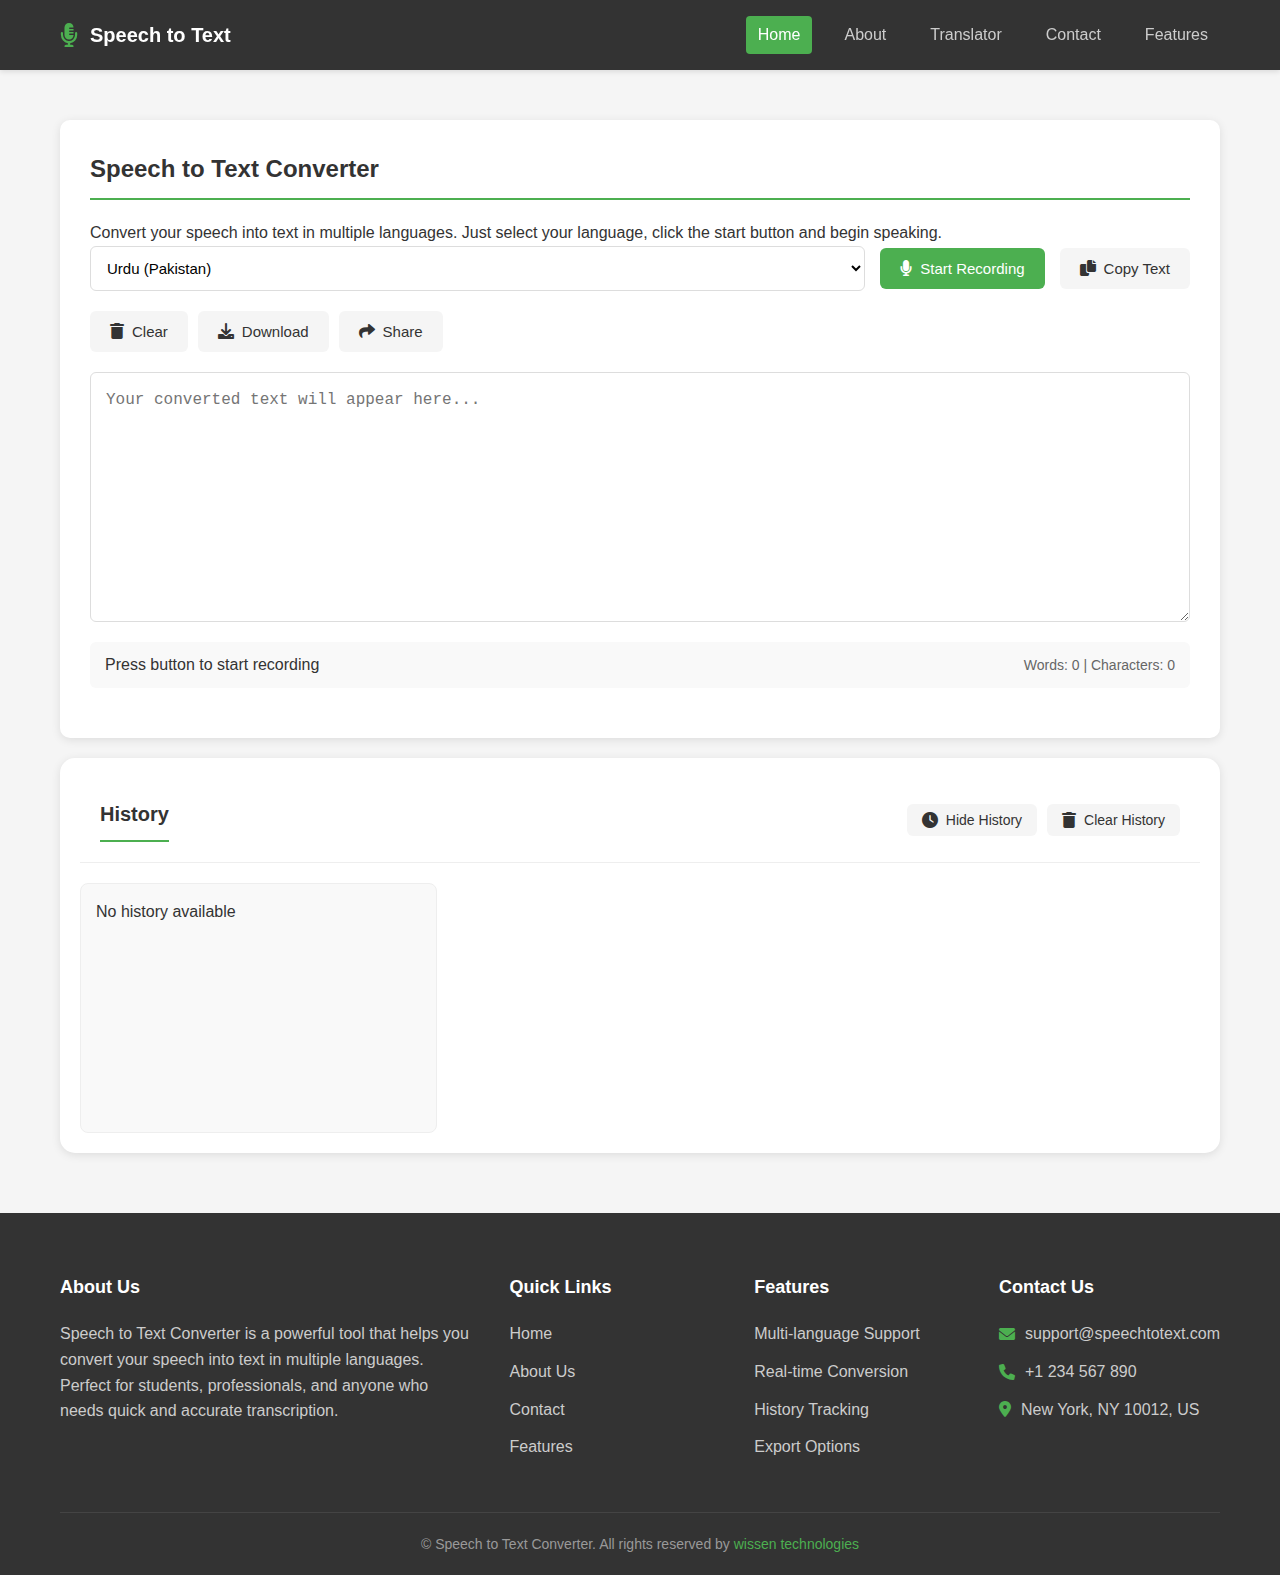
<file: index.html>
<!DOCTYPE html>
<html lang="en" data-theme="light">
<head>
    <title>Speech to Text Converter</title>
    <meta charset="UTF-8">
    <meta name="viewport" content="width=device-width, initial-scale=1.0">
    <link rel="icon" type="image/png" href="favicon.png">
    <link rel="stylesheet" href="styles.css">
    <link rel="stylesheet" href="https://cdnjs.cloudflare.com/ajax/libs/font-awesome/6.0.0/css/all.min.css">
</head>
<body>
    <a href="#main-content" class="skip-link">Skip to main content</a>

    <header class="header" role="banner">
        <div class="header-content">
            <div class="logo-section">
                <i class="fas fa-microphone-alt"></i>
                <h1>Speech to Text</h1>
            </div>
            <div class="header-spacer"></div>
            <button class="mobile-menu-btn" id="mobileMenuBtn">
                <i class="fas fa-bars"></i>
            </button>
            <nav class="header-nav" id="headerNav">
                <a href="index.html" class="active">Home</a>
                <a href="about.html">About</a>
                <a href="translator.html">Translator</a>
                <a href="contact.html">Contact</a>
                <a href="feature.html">Features</a>
            </nav>
        </div>
    </header>
    
    <div class="container">
        <main id="main-content" class="main-content home-content" role="main">
            <div class="converter-section">
                <h2 class="converter-title">Speech to Text Converter</h2>
                <p class="description">Convert your speech into text in multiple languages. Just select your language, click the start button and begin speaking.</p>
                
                <div class="controls-wrapper">
                    <select id="languageSelect">
                        <optgroup label="South Asian Languages">
                            <option value="ur-PK">Urdu (Pakistan)</option>
                            <option value="hi-IN">Hindi (India)</option>
                            <option value="bn-IN">Bengali (India)</option>
                            <option value="ta-IN">Tamil (India)</option>
                            <option value="pa-IN">Punjabi (India)</option>
                        </optgroup>
                        
                        <optgroup label="Middle Eastern Languages">
                            <option value="ar-SA">Arabic (Saudi Arabia)</option>
                            <option value="ar-AE">Arabic (UAE)</option>
                            <option value="fa-IR">Persian (Iran)</option>
                            <option value="tr-TR">Turkish</option>
                        </optgroup>

                        <optgroup label="European Languages">
                            <option value="en-US">English (US)</option>
                            <option value="en-GB">English (UK)</option>
                            <option value="fr-FR">French</option>
                            <option value="de-DE">German</option>
                            <option value="es-ES">Spanish</option>
                            <option value="it-IT">Italian</option>
                            <option value="ru-RU">Russian</option>
                        </optgroup>

                        <optgroup label="East Asian Languages">
                            <option value="zh-CN">Chinese (Simplified)</option>
                            <option value="zh-TW">Chinese (Traditional)</option>
                            <option value="ja-JP">Japanese</option>
                            <option value="ko-KR">Korean</option>
                        </optgroup>
                    </select>

                    <button id="startBtn" class="btn btn-primary">
                        <i class="fas fa-microphone"></i>
                        <span>Start Recording</span>
                    </button>

                    <button id="copyBtn" class="btn btn-secondary">
                        <i class="fas fa-copy"></i>
                        <span>Copy Text</span>
                    </button>
                </div>

                <div class="button-group">
                    <button id="clearBtn" class="btn btn-secondary">
                        <i class="fas fa-trash"></i>
                        <span>Clear</span>
                    </button>
                    <button id="downloadBtn" class="btn btn-secondary">
                        <i class="fas fa-download"></i>
                        <span>Download</span>
                    </button>
                    <button id="shareBtn" class="btn btn-secondary">
                        <i class="fas fa-share"></i>
                        <span>Share</span>
                    </button>
                </div>

                <textarea id="output" placeholder="Your converted text will appear here..."></textarea>

                <div class="status-bar">
                    <div id="status">Press button to start recording</div>
                    <div class="word-count">
                        Words: <span id="wordCount">0</span> | Characters: <span id="charCount">0</span>
                    </div>
                </div>
            </div>

            <div class="history-section">
                <div class="history-header">
                    <h3 class="history-title">History</h3>
                    <div class="history-controls">
                        <button id="toggleHistory" class="btn btn-secondary">
                            <i class="fas fa-clock"></i>
                            <span>Hide History</span>
                        </button>
                        <button id="clearHistory" class="btn btn-secondary">
                            <i class="fas fa-trash"></i>
                            <span>Clear History</span>
                        </button>
                    </div>
                </div>
                <div id="historyList" class="history-list"></div>
            </div>
        </main>
    </div>
    <footer class="footer" role="contentinfo">
        <div class="footer-content">
            <div class="footer-grid">
                <div class="footer-col footer-about">
                    <h3>About Us</h3>
                    <p>Speech to Text Converter is a powerful tool that helps you convert your speech into text in multiple languages. Perfect for students, professionals, and anyone who needs quick and accurate transcription.</p>
                </div>
                <div class="footer-col footer-links">
                    <h3>Quick Links</h3>
                    <ul>
                        <li><a href="index.html">Home</a></li>
                        <li><a href="about.html">About Us</a></li>
                        <li><a href="contact.html">Contact</a></li>
                        <li><a href="feature.html">Features</a></li>
                    </ul>
                </div>
                <div class="footer-col footer-links">
                    <h3>Features</h3>
                    <ul>
                        <li><a href="feature.html#multi-language">Multi-language Support</a></li>
                        <li><a href="feature.html#real-time">Real-time Conversion</a></li>
                        <li><a href="feature.html#history">History Tracking</a></li>
                        <li><a href="feature.html#export">Export Options</a></li>
                    </ul>
                </div>
                <div class="footer-col footer-contact">
                    <h3>Contact Us</h3>
                    <p><i class="fas fa-envelope"></i> support@speechtotext.com</p>
                    <p><i class="fas fa-phone"></i> +1 234 567 890</p>
                    <p><i class="fas fa-map-marker-alt"></i> New York, NY 10012, US</p>
                </div>
            </div>
            <div class="footer-bottom">
                <div class="copyright">
                    © Speech to Text Converter. All rights reserved by <a href="https://wissentechs.com/" target="_blank" rel="noopener noreferrer">wissen technologies</a>
                </div>
            </div>
        </div>
    </footer>
    <div id="loadingIndicator" class="loading-indicator" aria-hidden="true">
        <div class="spinner"></div>
    </div>
    <script src="js/script.js"></script>
    <script src="js/menu.js"></script>
    <script>
        if (!('SpeechRecognition' in window || 'webkitSpeechRecognition' in window)) {
            alert('Your browser does not support Speech Recognition. Please use a modern browser like Chrome.');
        }
    </script>
</body>
</html>
</file>
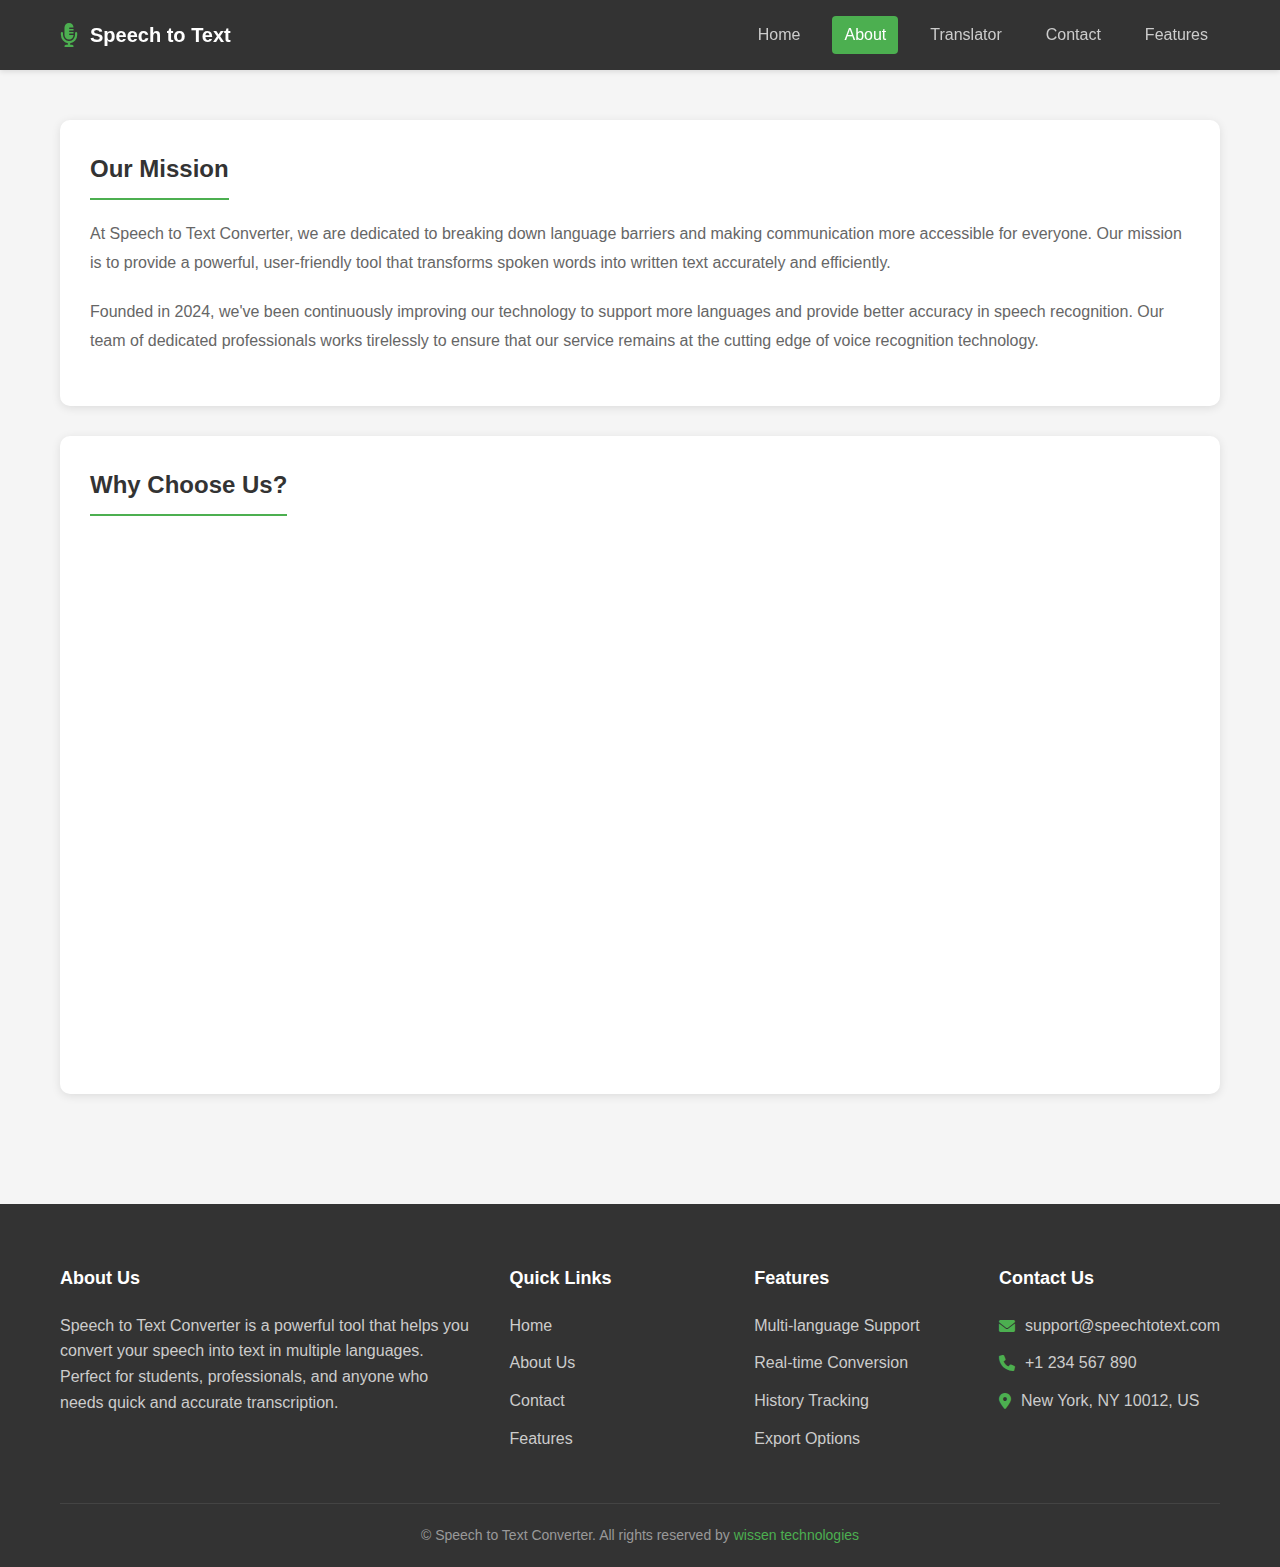
<file: about.html>
<!DOCTYPE html>
<html lang="en" data-theme="light">
<head>
    <title>About Us - Speech to Text Converter</title>
    <meta charset="UTF-8">
    <meta name="viewport" content="width=device-width, initial-scale=1.0">
    <link rel="icon" type="image/png" href="favicon.png">
    <link rel="stylesheet" href="styles.css">
    <link rel="stylesheet" href="https://cdnjs.cloudflare.com/ajax/libs/font-awesome/6.0.0/css/all.min.css">
</head>
<body>
    <a href="#main-content" class="skip-link">Skip to main content</a>

    <header class="header" role="banner">
        <div class="header-content">
            <div class="logo-section">
                <i class="fas fa-microphone-alt"></i>
                <h1>Speech to Text</h1>
            </div>
            <button class="mobile-menu-btn" id="mobileMenuBtn">
                <i class="fas fa-bars"></i>
            </button>
            <nav class="header-nav" id="headerNav">
                <a href="index.html">Home</a>
                <a href="about.html" class="active">About</a>
                <a href="translator.html">Translator</a>
                <a href="contact.html">Contact</a>
                <a href="feature.html">Features</a>
            </nav>
        </div>
    </header>
    
    <div class="container">
        <main id="main-content" role="main">
            <div class="about-section">
                <div class="about-card">
                    <h2>Our Mission</h2>
                    <p>At Speech to Text Converter, we are dedicated to breaking down language barriers and making communication more accessible for everyone. Our mission is to provide a powerful, user-friendly tool that transforms spoken words into written text accurately and efficiently.</p>
                    <p>Founded in 2024, we've been continuously improving our technology to support more languages and provide better accuracy in speech recognition. Our team of dedicated professionals works tirelessly to ensure that our service remains at the cutting edge of voice recognition technology.</p>
                </div>

                <div class="about-card">
                    <h2>Why Choose Us?</h2>
                    <div class="feature-grid">
                        <div class="feature-item">
                            <i class="fas fa-globe"></i>
                            <div class="feature-content">
                                <h3>Multi-language Support</h3>
                                <p>Support for over 20 languages including regional variations and dialects.</p>
                            </div>
                        </div>
                        <div class="feature-item">
                            <i class="fas fa-bolt"></i>
                            <div class="feature-content">
                                <h3>Real-time Recognition</h3>
                                <p>Instant speech-to-text conversion with high accuracy rates.</p>
                            </div>
                        </div>
                        <div class="feature-item">
                            <i class="fas fa-history"></i>
                            <div class="feature-content">
                                <h3>History Tracking</h3>
                                <p>Keep track of all your past conversions with easy access and management.</p>
                            </div>
                        </div>
                        <div class="feature-item">
                            <i class="fas fa-file-export"></i>
                            <div class="feature-content">
                                <h3>Easy Export</h3>
                                <p>Export your transcriptions in multiple formats with just one click.</p>
                            </div>
                        </div>
                        <div class="feature-item">
                            <i class="fas fa-mobile-alt"></i>
                            <div class="feature-content">
                                <h3>Mobile Friendly</h3>
                                <p>Use our service seamlessly across all your devices.</p>
                            </div>
                        </div>
                        <div class="feature-item">
                            <i class="fas fa-shield-alt"></i>
                            <div class="feature-content">
                                <h3>Secure & Private</h3>
                                <p>Your data is protected with enterprise-grade security measures.</p>
                            </div>
                        </div>
                    </div>
                </div>
            </div>
        </main>
    </div>

    <footer class="footer" role="contentinfo">
        <div class="footer-content">
            <div class="footer-grid">
                <div class="footer-col footer-about">
                    <h3>About Us</h3>
                    <p>Speech to Text Converter is a powerful tool that helps you convert your speech into text in multiple languages. Perfect for students, professionals, and anyone who needs quick and accurate transcription.</p>
                </div>
                <div class="footer-col footer-links">
                    <h3>Quick Links</h3>
                    <ul>
                        <li><a href="index.html">Home</a></li>
                        <li><a href="about.html">About Us</a></li>
                        <li><a href="contact.html">Contact</a></li>
                        <li><a href="feature.html">Features</a></li>
                    </ul>
                </div>
                <div class="footer-col footer-links">
                    <h3>Features</h3>
                    <ul>
                        <li><a href="feature.html#multi-language">Multi-language Support</a></li>
                        <li><a href="feature.html#real-time">Real-time Conversion</a></li>
                        <li><a href="feature.html#history">History Tracking</a></li>
                        <li><a href="feature.html#export">Export Options</a></li>
                    </ul>
                </div>
                <div class="footer-col footer-contact">
                    <h3>Contact Us</h3>
                    <p><i class="fas fa-envelope"></i> support@speechtotext.com</p>
                    <p><i class="fas fa-phone"></i> +1 234 567 890</p>
                    <p><i class="fas fa-map-marker-alt"></i> New York, NY 10012, US</p>
                </div>
            </div>
            <div class="footer-bottom">
                <div class="copyright">
                    © Speech to Text Converter. All rights reserved by <a href="https://wissentechs.com/" target="_blank" rel="noopener noreferrer">wissen technologies</a>
                </div>
            </div>
        </div>
    </footer>

    <div id="loadingIndicator" class="loading-indicator" aria-hidden="true">
        <div class="spinner"></div>
    </div>
    <script src="js/script.js"></script>
    <script src="js/menu.js"></script>
</body>
</html>
</file>
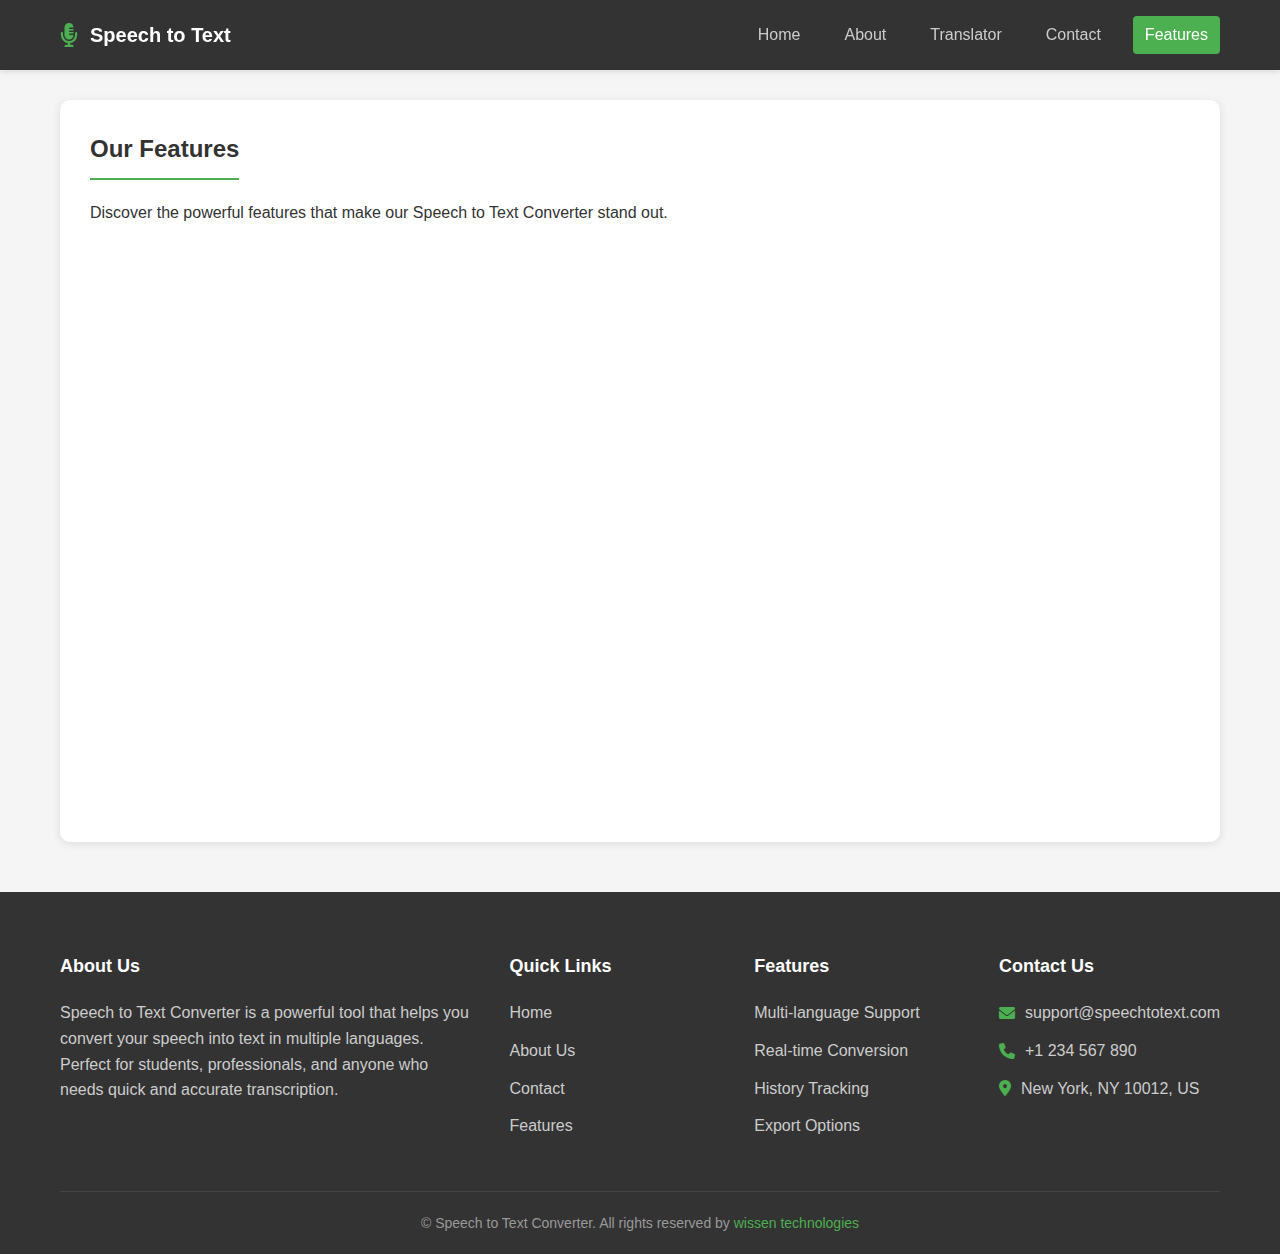
<file: feature.html>
<!DOCTYPE html>
<html data-theme="light">
<head>
    <title>Features - Speech to Text Converter</title>
    <meta name="viewport" content="width=device-width, initial-scale=1.0">
    <link rel="stylesheet" href="styles.css">
    <link rel="stylesheet" href="https://cdnjs.cloudflare.com/ajax/libs/font-awesome/6.0.0/css/all.min.css">
</head>
<body>
    <header class="header">
        <div class="header-content">
            <div class="logo-section">
                <i class="fas fa-microphone-alt"></i>
                <h1>Speech to Text</h1>
            </div>
            <button class="mobile-menu-btn" id="mobileMenuBtn">
                <i class="fas fa-bars"></i>
            </button>
            <nav class="header-nav" id="headerNav">
                <a href="index.html">Home</a>
                <a href="about.html">About</a>
                <a href="translator.html">Translator</a>
                <a href="contact.html">Contact</a>
                <a href="feature.html" class="active">Features</a>
            </nav>
        </div>
    </header>

    <div class="features-section">
        <div class="feature-card">
            <h2>Our Features</h2>
            <p>Discover the powerful features that make our Speech to Text Converter stand out.</p>
            
            <div class="feature-grid">
                <div class="feature-item" id="multi-language">
                    <i class="fas fa-globe"></i>
                    <h3>Multi-language Support</h3>
                    <p>Support for over 20 languages including regional variations and dialects. Convert speech to text in your preferred language.</p>
                </div>

                <div class="feature-item" id="real-time">
                    <i class="fas fa-bolt"></i>
                    <h3>Real-time Conversion</h3>
                    <p>Experience instant speech-to-text conversion with high accuracy rates and minimal delay.</p>
                </div>

                <div class="feature-item" id="history">
                    <i class="fas fa-history"></i>
                    <h3>History Tracking</h3>
                    <p>Keep track of all your past conversions with easy access and management of previous recordings.</p>
                </div>

                <div class="feature-item" id="export">
                    <i class="fas fa-file-export"></i>
                    <h3>Export Options</h3>
                    <p>Export your transcriptions in multiple formats. Download or share your converted text easily.</p>
                </div>
            </div>
        </div>
    </div>

    <footer class="footer">
        <div class="footer-content">
            <div class="footer-grid">
                <div class="footer-col footer-about">
                    <h3>About Us</h3>
                    <p>Speech to Text Converter is a powerful tool that helps you convert your speech into text in multiple languages. Perfect for students, professionals, and anyone who needs quick and accurate transcription.</p>
                </div>
                <div class="footer-col footer-links">
                    <h3>Quick Links</h3>
                    <ul>
                        <li><a href="index.html">Home</a></li>
                        <li><a href="about.html">About Us</a></li>
                        <li><a href="contact.html">Contact</a></li>
                        <li><a href="feature.html">Features</a></li>
                    </ul>
                </div>
                <div class="footer-col footer-links">
                    <h3>Features</h3>
                    <ul>
                        <li><a href="feature.html#multi-language">Multi-language Support</a></li>
                        <li><a href="feature.html#real-time">Real-time Conversion</a></li>
                        <li><a href="feature.html#history">History Tracking</a></li>
                        <li><a href="feature.html#export">Export Options</a></li>
                    </ul>
                </div>
                <div class="footer-col footer-contact">
                    <h3>Contact Us</h3>
                    <p><i class="fas fa-envelope"></i> support@speechtotext.com</p>
                    <p><i class="fas fa-phone"></i> +1 234 567 890</p>
                    <p><i class="fas fa-map-marker-alt"></i> New York, NY 10012, US</p>
                </div>
            </div>
            <div class="footer-bottom">
                <div class="copyright">
                    © Speech to Text Converter. All rights reserved by <a href="https://wissentechs.com/" target="_blank" rel="noopener noreferrer">wissen technologies</a>
                </div>
            </div>
        </div>
    </footer>
    <script src="js/menu.js"></script>
</body>
</html>
</file>
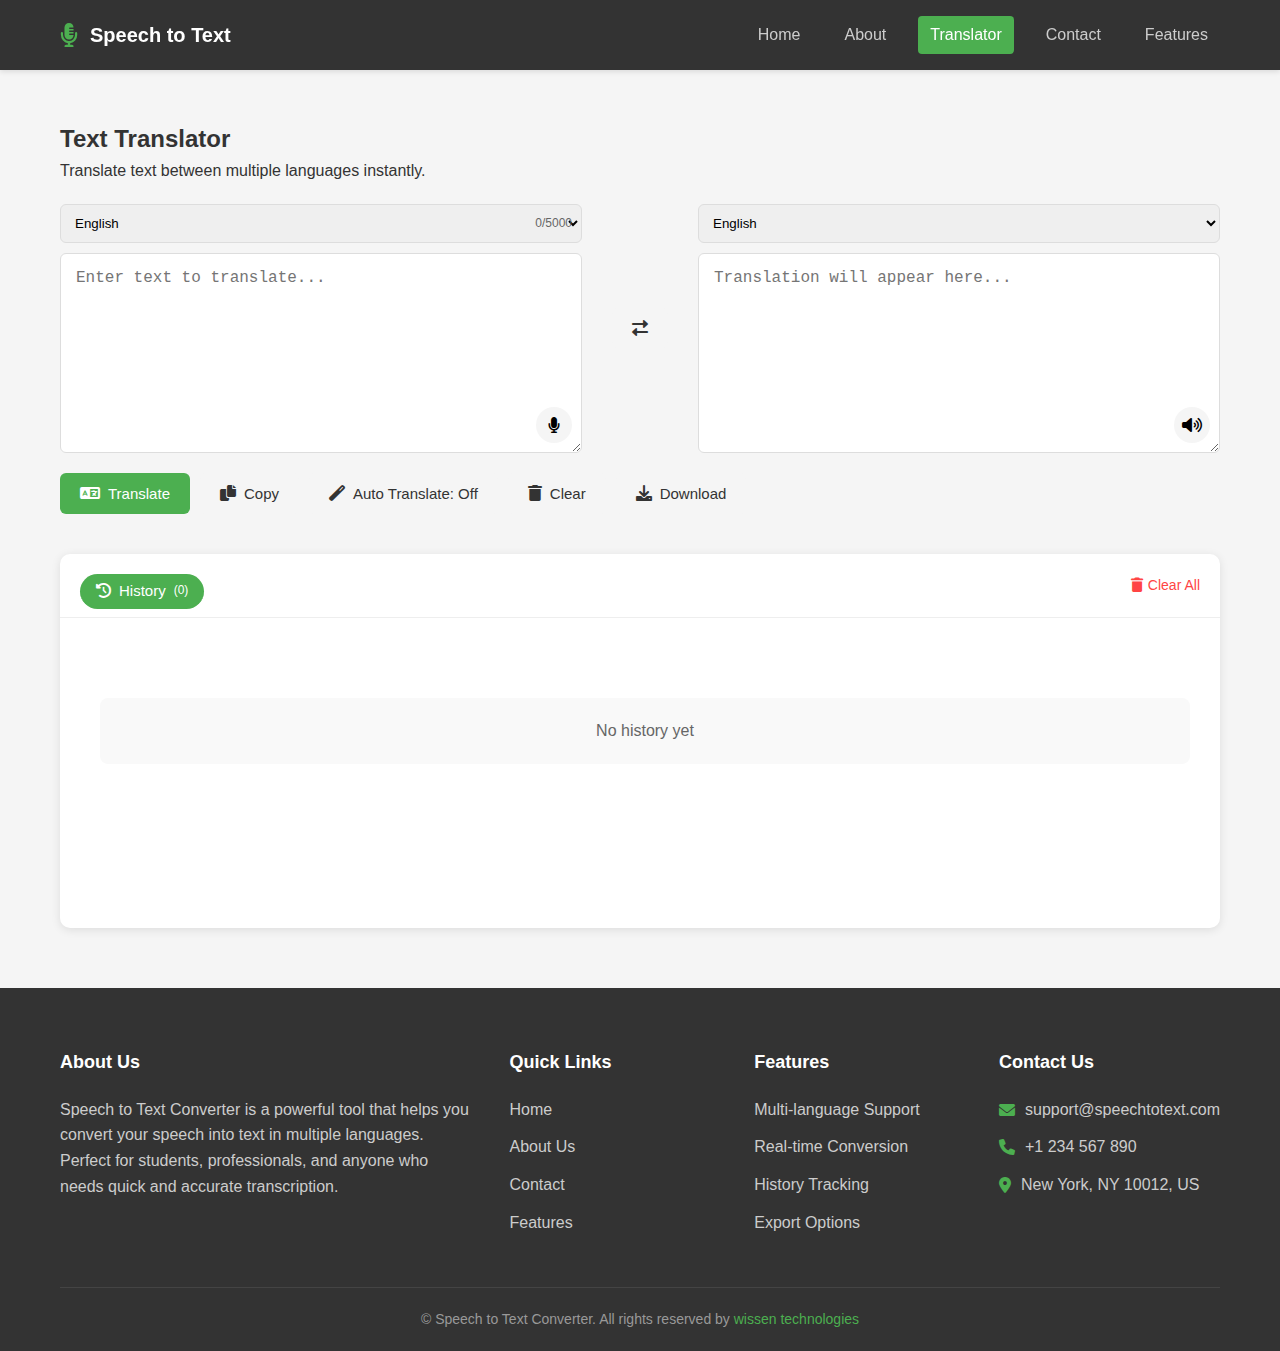
<file: translator.html>
<!DOCTYPE html>
<html lang="en" data-theme="light">
<head>
    <title>Text Translator - Speech to Text Converter</title>
    <meta charset="UTF-8">
    <meta name="viewport" content="width=device-width, initial-scale=1.0">
    <link rel="icon" type="image/png" href="favicon.png">
    <link rel="stylesheet" href="styles.css">
    <link rel="stylesheet" href="https://cdnjs.cloudflare.com/ajax/libs/font-awesome/6.0.0/css/all.min.css">
</head>
<body>
    <header class="header" role="banner">
        <div class="header-content">
            <div class="logo-section">
                <i class="fas fa-microphone-alt"></i>
                <h1>Speech to Text</h1>
            </div>
            <button class="mobile-menu-btn" id="mobileMenuBtn">
                <i class="fas fa-bars"></i>
            </button>
            <nav class="header-nav" id="headerNav">
                <a href="index.html">Home</a>
                <a href="about.html">About</a>
                <a href="translator.html" class="active">Translator</a>
                <a href="contact.html">Contact</a>
                <a href="feature.html">Features</a>
            </nav>
        </div>
    </header>

    <div class="container">
        <main id="main-content" class="main-content" role="main">
            <div class="translator-section">
                <h2 class="translator-title">Text Translator</h2>
                <p class="description">Translate text between multiple languages instantly.</p>
                
                <div class="translator-grid">
                    <div class="source-lang">
                        <select id="sourceLang">
                            <option value="en">English</option>
                            <option value="hi">Hindi</option>
                            <option value="ur">Urdu</option>
                            <option value="es">Spanish</option>
                            <option value="fr">French</option>
                            <option value="ar">Arabic</option>
                            <option value="zh-Hans">Chinese (Simplified)</option>
                            <option value="zh-Hant">Chinese (Traditional)</option>
                            <option value="ko">Korean</option>
                            <option value="ja">Japanese</option>
                        </select>
                        <textarea id="sourceText" placeholder="Enter text to translate..."></textarea>
                    </div>

                    <div class="translate-controls">
                        <button id="swapLang" class="btn btn-secondary">
                            <i class="fas fa-exchange-alt"></i>
                        </button>
                    </div>

                    <div class="target-lang">
                        <select id="targetLang">
                            <option value="en">English</option>
                            <option value="hi">Hindi</option>
                            <option value="ur">Urdu</option>
                            <option value="es">Spanish</option>
                            <option value="fr">French</option>
                            <option value="ar">Arabic</option>
                            <option value="zh-Hans">Chinese (Simplified)</option>
                            <option value="zh-Hant">Chinese (Traditional)</option>
                            <option value="ko">Korean</option>
                            <option value="ja">Japanese</option>
                        </select>
                        <textarea id="targetText" readonly placeholder="Translation will appear here..."></textarea>
                    </div>
                </div>

                <div class="button-group">
                    <button id="translateBtn" class="btn btn-primary">
                        <i class="fas fa-language"></i> Translate
                    </button>
                    <button id="copyBtn" class="btn btn-secondary">
                        <i class="fas fa-copy"></i> Copy
                    </button>
                    <button id="clearBtn" class="btn btn-secondary">
                        <i class="fas fa-trash"></i> Clear
                    </button>
                    <button id="downloadBtn" class="btn btn-secondary">
                        <i class="fas fa-download"></i> Download
                    </button>
                </div>

                <!-- History Section -->
                <div class="translations-history">
                    <div class="history-header">
                        <button class="tab-btn" id="showHistory">
                            <i class="fas fa-history"></i> History
                            <span class="history-count">(0)</span>
                        </button>
                        <button class="clear-all-btn">
                            <i class="fas fa-trash"></i> Clear All
                        </button>
                    </div>

                    <div class="history-content">
                        <div id="historyList" class="history-items" style="display: none;">
                            <!-- History items will be added here dynamically -->
                        </div>
                    </div>
                </div>
            </div>
        </main>
    </div>

    <!-- Same footer as other pages -->
    <footer class="footer" role="contentinfo">
        <div class="footer-content">
            <div class="footer-grid">
                <div class="footer-col footer-about">
                    <h3>About Us</h3>
                    <p>Speech to Text Converter is a powerful tool that helps you convert your speech into text in multiple languages. Perfect for students, professionals, and anyone who needs quick and accurate transcription.</p>
                </div>
                <div class="footer-col footer-links">
                    <h3>Quick Links</h3>
                    <ul>
                        <li><a href="index.html">Home</a></li>
                        <li><a href="about.html">About Us</a></li>
                        <li><a href="contact.html">Contact</a></li>
                        <li><a href="feature.html">Features</a></li>
                    </ul>
                </div>
                <div class="footer-col footer-links">
                    <h3>Features</h3>
                    <ul>
                        <li><a href="feature.html#multi-language">Multi-language Support</a></li>
                        <li><a href="feature.html#real-time">Real-time Conversion</a></li>
                        <li><a href="feature.html#history">History Tracking</a></li>
                        <li><a href="feature.html#export">Export Options</a></li>
                    </ul>
                </div>
                <div class="footer-col footer-contact">
                    <h3>Contact Us</h3>
                    <p><i class="fas fa-envelope"></i> support@speechtotext.com</p>
                    <p><i class="fas fa-phone"></i> +1 234 567 890</p>
                    <p><i class="fas fa-map-marker-alt"></i> New York, NY 10012, US</p>
                </div>
            </div>
            <div class="footer-bottom">
                <div class="copyright">
                    © Speech to Text Converter. All rights reserved by <a href="https://wissentechs.com/" target="_blank" rel="noopener noreferrer">wissen technologies</a>
                </div>
            </div>
        </div>
    </footer>
    <div id="loadingIndicator" class="loading-indicator" aria-hidden="true">
        <div class="spinner"></div>
    </div>

    <script src="js/menu.js"></script>
    <script src="js/translator.js"></script>
</body>
</html>
</file>
<file: styles.css>
/*------------------------------------*\
  #RESET & BASE
\*------------------------------------*/
* {
    margin: 0;
    padding: 0;
    box-sizing: border-box;
}

body {
    font-family: 'Segoe UI', sans-serif;
    background-color: #f5f5f5;
    color: #333;
    line-height: 1.6;
}

/*------------------------------------*\
  #LAYOUT
\*------------------------------------*/
.header {
    background: #333;
    color: white;
    padding: 15px 0;
    width: 100%;
    position: fixed;
    top: 0;
    left: 0;
    z-index: 1000;
    box-shadow: 0 2px 5px rgba(0, 0, 0, 0.1);
    height: 70px;
}

.header-content {
    max-width: 1200px;
    margin: 0 auto;
    padding: 0 20px;
    display: flex;
    justify-content: space-between;
    align-items: center;
    height: 100%;
}

.main-content {
    margin-top: 100px;
    padding: 0 20px;
}


/*------------------------------------*\
  #COMPONENTS
\*------------------------------------*/
/* Navigation */
.header-nav {
    display: flex;
    gap: 20px;
}

.header-nav a {
    color: #ccc;
    text-decoration: none;
    padding: 6px 12px;
    border-radius: 4px;
    transition: all 0.2s;
}

/* Buttons */
.btn {
    padding: 12px 20px;
    border: none;
    border-radius: 6px;
    cursor: pointer;
    font-size: 15px;
    display: flex;
    align-items: center;
    gap: 8px;
    transition: all 0.3s;
}

/* Cards */
.feature-item {
    background: white;
    padding: 30px;
    border-radius: 20px;
    box-shadow: 0 10px 30px rgba(0, 0, 0, 0.05);
    text-align: center;
}

/* Forms */
.form-group {
    margin-bottom: 20px;
}

/*------------------------------------*\
  #UTILITIES
\*------------------------------------*/
.hidden {
    display: none;
}

.active {
    background-color: #4CAF50;
    color: white;
}

/*------------------------------------*\
  #ANIMATIONS
\*------------------------------------*/
@keyframes fadeIn {
    from {
        opacity: 0;
        transform: translateY(20px);
    }

    to {
        opacity: 1;
        transform: translateY(0);
    }
}

@keyframes slideIn {
    from {
        opacity: 0;
        transform: translateY(-10px);
    }

    to {
        opacity: 1;
        transform: translateY(0);
    }
}

/*------------------------------------*\
  #RESPONSIVE
\*------------------------------------*/

@media (min-width: 769px) and (max-width: 1024px) {

    /* Tablet styles */
    .feature-grid {
        grid-template-columns: repeat(2, 1fr);
        gap: 25px;
    }

    .features-section {
        margin-top: 90px;
        padding: 0 20px;
    }
}

.logo-section {
    display: flex;
    align-items: center;
    gap: 12px;
}

.logo-section i {
    color: #4CAF50;
    font-size: 24px;
}

.logo-section h1 {
    color: white;
    margin: 0;
    font-size: 20px;
}

.header-nav a:hover {
    color: white;
    background-color: rgba(255, 255, 255, 0.1);
}

.header-nav a.active {
    background-color: #4CAF50;
    color: white;
}

.converter-section {
    background: white;
    border-radius: 10px;
    box-shadow: 0 2px 10px rgba(0, 0, 0, 0.1);
    padding: 30px;
    display: flex;
    flex-direction: column;
}

.converter-title {
    color: #333;
    font-size: 24px;
    margin-bottom: 20px;
    padding-bottom: 10px;
    border-bottom: 2px solid #4CAF50;
    display: inline-block;
}

.controls-wrapper {
    display: grid;
    grid-template-columns: 1fr auto auto;
    gap: 15px;
    align-items: center;
    margin-bottom: 20px;
}

#languageSelect {
    padding: 12px;
    border: 1px solid #ddd;
    border-radius: 6px;
    font-size: 15px;
    background: white;
}

.button-group {
    display: flex;
    gap: 10px;
    margin-bottom: 20px;
}

.btn i {
    font-size: 16px;
}

.btn-primary {
    background: #4CAF50;
    color: white;
}

.btn-secondary {
    background: #f5f5f5;
    color: #333;
}

.btn-secondary.active {
    background: #4CAF50;
    color: white;
}

.btn:hover {
    transform: translateY(-2px);
    box-shadow: 0 3px 8px rgba(0, 0, 0, 0.1);
}

#output {
    width: 100%;
    min-height: 250px;
    padding: 15px;
    border: 1px solid #ddd;
    border-radius: 6px;
    font-size: 16px;
    line-height: 1.6;
    margin-bottom: 20px;
    resize: vertical;
}

.status-bar {
    display: flex;
    justify-content: space-between;
    align-items: center;
    padding: 10px 15px;
    background: #f9f9f9;
    border-radius: 6px;
    margin-bottom: 20px;
}

.word-count {
    color: #666;
    font-size: 14px;
}

.history-section {
    background: white;
    border-radius: 15px;
    padding: 20px;
    box-shadow: 0 2px 10px rgba(0, 0, 0, 0.1);
    margin-top: 20px;
    display: flex;
    flex-direction: column;
}

.history-header {
    display: flex;
    justify-content: space-between;
    align-items: center;
    margin-bottom: 20px;
    gap: 15px;
}

.history-title {
    color: #333;
    font-size: 20px;
    padding-bottom: 10px;
    border-bottom: 2px solid #4CAF50;
    display: inline-block;
}

.history-controls {
    display: flex;
    gap: 10px;
}

.history-controls .btn {
    padding: 8px 15px;
    font-size: 14px;
}

#historyList {
    min-height: 250px;
    overflow-y: auto;
    padding-right: 10px;
}

#historyList:empty::before {
    content: 'No history available';
    display: block;
    text-align: center;
    color: #666;
    padding: 20px 0;
    font-style: italic;
}

.history-item,
.favorite-item {
    background: #f9f9f9;
    border-radius: 8px;
    padding: 15px;
    animation: slideIn 0.3s ease;
    border: 1px solid #eee;
}

@keyframes slideIn {
    from {
        opacity: 0;
        transform: translateY(-10px);
    }

    to {
        opacity: 1;
        transform: translateY(0);
    }
}

.item-content {
    margin: 10px 0;
    word-break: break-word;
}

.no-items {
    text-align: center;
    padding: 30px;
    color: #666;
    background: #f9f9f9;
    border-radius: 8px;
    margin: 20px 0;
}

.notification {
    position: fixed;
    bottom: 20px;
    right: 20px;
    background: #4CAF50;
    color: white;
    padding: 10px 20px;
    border-radius: 4px;
    animation: fadeIn 0.3s ease;
    z-index: 1000;
}

.history-item:hover {
    background: #f5f5f5;
    transform: translateX(5px);
    border-color: #ddd;
}

.history-text {
    color: #333;
    margin-bottom: 8px;
    line-height: 1.4;
}

.history-meta {
    color: #666;
    font-size: 14px;
    display: flex;
    justify-content: space-between;
    align-items: center;
}

@media (max-width: 992px) {
    .main-content {
        grid-template-columns: 1fr;
    }
}

@media (min-width: 769px) and (max-width: 1024px) {
    .controls {
        gap: 8px;
    }


    button {
        padding: 12px 15px;
        min-width: 100px;
    }



    .feature-grid,
    .contact-grid,
    .footer-grid {
        grid-template-columns: repeat(2, 1fr);
        gap: 25px;
    }
}


/* Footer Styling */
.footer {
    background: #333;
    color: white;
    padding: 60px 0 20px 0;
    margin-top: 40px;
    width: 100%;
}

.footer-content {
    max-width: 1200px;
    margin: 0 auto;
    padding: 0 20px;
}

.footer-grid {
    display: grid;
    grid-template-columns: 2fr 1fr 1fr 1fr;
    gap: 40px;
    margin-bottom: 40px;
}

.footer-col h3 {
    color: #fff;
    font-size: 18px;
    margin-bottom: 20px;
    font-weight: 600;
}

.footer-about p {
    color: #ccc;
    line-height: 1.6;
    margin-bottom: 20px;
}

.footer-links ul {
    list-style: none;
}

.footer-links li {
    margin-bottom: 12px;
}

.footer-links a {
    color: #ccc;
    text-decoration: none;
    transition: color 0.2s;
}

.footer-links a:hover {
    color: #4CAF50;
}

.footer-contact p {
    color: #ccc;
    margin-bottom: 12px;
    display: flex;
    align-items: center;
    gap: 10px;
}

.footer-contact i {
    color: #4CAF50;
}

.footer-bottom {
    padding-top: 20px;
    border-top: 1px solid #444;
    text-align: center;
}

.copyright {
    color: #999;
    font-size: 14px;
    text-align: center;
}

.copyright a {
    color: #4CAF50;
    text-decoration: none;
    transition: color 0.2s;
}

.copyright a:hover {
    color: #45a049;
    text-decoration: underline;
}

@media (max-width: 992px) {
    .footer-grid {
        grid-template-columns: 1fr 1fr;
        gap: 30px;
    }
}

/* Add these styles for the mobile menu */
.mobile-menu-btn {
    display: none;
    background: none;
    border: none;
    color: white;
    font-size: 20px;
    cursor: pointer;
    padding: 5px;
}

/* Accessibility */
.skip-link {
    position: absolute;
    top: -40px;
    left: 0;
    background: #4CAF50;
    color: white;
    padding: 8px;
    z-index: 100;
    transition: top 0.3s;
}

.skip-link:focus {
    top: 0;
}

/* Loading Indicator */
.loading-indicator {
    display: none;
    position: fixed;
    top: 0;
    left: 0;
    right: 0;
    bottom: 0;
    background: rgba(255, 255, 255, 0.8);
    justify-content: center;
    align-items: center;
    z-index: 1000;
}

.spinner {
    width: 40px;
    height: 40px;
    border: 4px solid #f3f3f3;
    border-top: 4px solid #4CAF50;
    border-radius: 50%;
    animation: spin 1s linear infinite;
}

@keyframes spin {
    0% {
        transform: rotate(0deg);
    }

    100% {
        transform: rotate(360deg);
    }
}

/* Status Messages */
.status-message {
    padding: 10px;
    border-radius: 4px;
    margin-bottom: 10px;
}

.status-message.error {
    background: #ffebee;
    color: #c62828;
}

.status-message.success {
    background: #e8f5e9;
    color: #2e7d32;
}

.status-message.warning {
    background: #fff3e0;
    color: #ef6c00;
}

/* Focus States */
button:focus,
a:focus,
input:focus,
textarea:focus,
select:focus {
    outline: 2px solid #4CAF50;
    outline-offset: 2px;
}

/* Better Form Validation */
input:invalid,
textarea:invalid {
    border-color: #c62828;
}

.form-group .error-message {
    color: #c62828;
    font-size: 14px;
    margin-top: 5px;
}

/* History visibility */
.history-list.hidden {
    display: none;
}

.history-list {
    transition: all 0.3s ease;
    max-height: 500px;
    overflow-y: auto;
}

/* Contact Page Styles */
.contact-section {
    max-width: 1200px;
    margin: 0 auto;
    padding: 40px 20px;
}

.contact-grid {
    display: grid;
    grid-template-columns: 1fr 1fr;
    gap: 40px;
}

.contact-info {
    padding: 30px;
    background: #f9f9f9;
    border-radius: 8px;
}

.contact-info h2 {
    color: #333;
    margin-bottom: 20px;
    font-size: 24px;
    border-bottom: 2px solid #4CAF50;
    padding-bottom: 10px;
    display: inline-block;
}

.contact-info p {
    color: #666;
    line-height: 1.8;
    margin-bottom: 30px;
}

.contact-details {
    list-style: none;
    padding: 0;
}

.contact-details li {
    display: flex;
    align-items: center;
    gap: 15px;
    margin-bottom: 20px;
    color: #666;
}

.contact-details i {
    color: #4CAF50;
    font-size: 20px;
    width: 24px;
}

.contact-form {
    padding: 30px;
    background: white;
    border-radius: 8px;
    box-shadow: 0 2px 10px rgba(0, 0, 0, 0.1);
}

.contact-form h2 {
    color: #333;
    margin-bottom: 25px;
    font-size: 24px;
}

.form-group {
    margin-bottom: 20px;
}

.form-group label {
    display: block;
    margin-bottom: 8px;
    color: #333;
    font-weight: 500;
}

.form-group input,
.form-group textarea {
    width: 100%;
    padding: 12px;
    border: 1px solid #ddd;
    border-radius: 6px;
    font-size: 16px;
}

.form-group textarea {
    height: 150px;
    resize: vertical;
}

.submit-btn {
    background: #4CAF50;
    color: white;
    border: none;
    padding: 12px 25px;
    border-radius: 6px;
    cursor: pointer;
    font-size: 16px;
    font-weight: 500;
    width: 100%;
    transition: background-color 0.2s;
}

.submit-btn:hover {
    background-color: #43a047;
}

/* About Page Styles */
.about-section {
    max-width: 1200px;
    margin: 0 auto;
    padding: 40px 20px;
}

.about-card {
    background: white;
    border-radius: 10px;
    box-shadow: 0 2px 10px rgba(0, 0, 0, 0.1);
    padding: 30px;
    margin-bottom: 30px;
}

.about-card h2 {
    color: #333;
    margin-bottom: 20px;
    font-size: 24px;
    border-bottom: 2px solid #4CAF50;
    padding-bottom: 10px;
    display: inline-block;
}

.about-card p {
    color: #666;
    line-height: 1.8;
    margin-bottom: 20px;
}

/* Why Choose Us Section Styles */
.feature-grid {
    display: grid;
    grid-template-columns: repeat(3, 1fr);
    gap: 25px;
    margin-top: 40px;
}

.feature-item:hover {
    transform: translateY(-5px);
    box-shadow: 0 15px 40px rgba(0, 0, 0, 0.1);
}

/* Icon Styles */
.feature-item i {
    font-size: 32px;
    margin-bottom: 20px;
    display: inline-block;
    padding: 20px;
    border-radius: 50%;
    position: relative;
}

/* Unique Icon Colors */
.feature-item:nth-child(1) i {
    color: #2196F3;
    background: linear-gradient(135deg, #e3f2fd 0%, #bbdefb 100%);
}

.feature-item:nth-child(2) i {
    color: #FFC107;
    background: linear-gradient(135deg, #fff8e1 0%, #ffecb3 100%);
}

.feature-item:nth-child(3) i {
    color: #9C27B0;
    background: linear-gradient(135deg, #f3e5f5 0%, #e1bee7 100%);
}

.feature-item:nth-child(4) i {
    color: #FF5722;
    background: linear-gradient(135deg, #fbe9e7 0%, #ffccbc 100%);
}

.feature-item:nth-child(5) i {
    color: #3F51B5;
    background: linear-gradient(135deg, #e8eaf6 0%, #c5cae9 100%);
}

.feature-item:nth-child(6) i {
    color: #4CAF50;
    background: linear-gradient(135deg, #e8f5e9 0%, #c8e6c9 100%);
}

.feature-content {
    position: relative;
    z-index: 1;
}

.feature-content h3 {
    color: #333;
    font-size: 20px;
    margin-bottom: 15px;
    font-weight: 600;
}

.feature-content p {
    color: #666;
    font-size: 15px;
    line-height: 1.6;
}

/* Dark Mode Styles */
[data-theme="dark"] {
    --bg-color: #1a1a1a;
    --text-color: #fff;
    --card-bg: #2d2d2d;
    --border-color: #404040;
}

.theme-toggle {
    position: fixed;
    bottom: 20px;
    right: 20px;
    padding: 15px;
    border-radius: 50%;
    background: #4CAF50;
    color: white;
    cursor: pointer;
    box-shadow: 0 2px 10px rgba(0, 0, 0, 0.2);
    z-index: 100;
}

/* Animations */
@keyframes fadeIn {
    from {
        opacity: 0;
        transform: translateY(20px);
    }

    to {
        opacity: 1;
        transform: translateY(0);
    }
}

.feature-item {
    animation: fadeIn 0.5s ease forwards;
    opacity: 0;
}

.feature-item:nth-child(1) {
    animation-delay: 0.1s;
}

.feature-item:nth-child(2) {
    animation-delay: 0.2s;
}

.feature-item:nth-child(3) {
    animation-delay: 0.3s;
}

.feature-item:nth-child(4) {
    animation-delay: 0.4s;
}

.feature-item:nth-child(5) {
    animation-delay: 0.5s;
}

.feature-item:nth-child(6) {
    animation-delay: 0.6s;
}

/* Accessibility Improvements */
.feature-item:focus-within {
    outline: 3px solid #4CAF50;
    outline-offset: 2px;
}

@media (prefers-reduced-motion: reduce) {
    .feature-item {
        animation: none;
        transition: none;
    }
}

/* Better Responsive Design */
@media (max-width: 480px) {
    .feature-item {
        flex-direction: column;
        text-align: center;
        align-items: center;
    }

    .feature-item i {
        margin-bottom: 15px;
    }
}

@media (min-width: 1200px) {
    .feature-grid {
        grid-template-columns: repeat(3, 1fr);
    }
}

/* Print Styles */
@media print {
    .feature-item {
        break-inside: avoid;
        page-break-inside: avoid;
        border: 1px solid #ddd;
        box-shadow: none;
    }

    .feature-item i {
        print-color-adjust: exact;
        -webkit-print-color-adjust: exact;
    }
}

/* Loading States */
.feature-grid.loading {
    position: relative;
    min-height: 200px;
}

.feature-grid.loading::after {
    content: '';
    position: absolute;
    inset: 0;
    background: rgba(255, 255, 255, 0.8);
    display: flex;
    justify-content: center;
    align-items: center;
}

/* Translator Page Styles */
.translator-grid {
    display: grid;
    grid-template-columns: minmax(0, 1fr) auto minmax(0, 1fr);
    gap: 20px;
    margin: 20px 0;
    position: relative;
}

.translate-controls {
    display: flex;
    align-items: center;
    justify-content: center;
    padding: 10px;
}

.source-lang,
.target-lang {
    display: flex;
    flex-direction: column;
    gap: 10px;
    width: 100%;
}

.source-lang select,
.target-lang select {
    padding: 10px;
    border-radius: 6px;
    border: 1px solid #ddd;
    width: 100%;
    max-width: 100%;
}

.source-lang textarea,
.target-lang textarea {
    height: 200px;
    padding: 15px;
    border: 1px solid #ddd;
    border-radius: 6px;
    resize: vertical;
    width: 100%;
    font-size: 16px;
}

/* Tablet Styles */
@media (min-width: 769px) and (max-width: 1024px) {
    .translator-grid {
        gap: 15px;
    }

    .source-lang textarea,
    .target-lang textarea {
        height: 180px;
    }

    .favorites-panel {
        width: 350px;
    }
}

/* Better Notifications */
.notification,
.error-message,
.copy-status {
    position: fixed;
    bottom: 20px;
    right: 20px;
    z-index: 1000;
    padding: 12px 20px;
    border-radius: 6px;
    font-size: 14px;
    max-width: 90%;
    word-break: break-word;
}

/* Loading State */
.translator-section.loading::after {
    content: '';
    position: absolute;
    inset: 0;
    background: rgba(255, 255, 255, 0.8);
    display: flex;
    justify-content: center;
    align-items: center;
    z-index: 10;
}

/* Speech Controls */
.speech-controls {
    position: absolute;
    right: 10px;
    bottom: 10px;
    display: flex;
    gap: 10px;
    z-index: 5;
}

.btn-icon {
    width: 36px;
    height: 36px;
    border-radius: 50%;
    display: flex;
    align-items: center;
    justify-content: center;
    background: #f5f5f5;
    border: none;
    cursor: pointer;
    transition: all 0.3s;
}

.btn-icon:hover {
    background: #e0e0e0;
}

.btn-icon.recording,
.btn-icon.speaking {
    background: #4CAF50;
    color: white;
}

/* Container width fix */
.container {
    max-width: 1200px;
    margin: 0 auto;
    width: 100%;
    box-sizing: border-box;
    padding-top: 20px;
    padding-bottom: 20px;
}

/* Page Sections Spacing */
.about-section,
.features-section,
.contact-section {
    max-width: 1200px;
    margin: 100px auto 50px;
    padding: 0 20px;
}

/* About Page */
.about-card {
    background: white;
    border-radius: 10px;
    box-shadow: 0 2px 10px rgba(0, 0, 0, 0.1);
    padding: 30px;
    margin-bottom: 30px;
}

/* Features Page */
.feature-card {
    background: white;
    border-radius: 10px;
    box-shadow: 0 2px 10px rgba(0, 0, 0, 0.1);
    padding: 30px;
    margin-bottom: 30px;
}

.feature-card h2 {
    color: #333;
    font-size: 24px;
    margin-bottom: 20px;
    padding-bottom: 10px;
    border-bottom: 2px solid #4CAF50;
    display: inline-block;
}

.feature-grid {
    display: grid;
    grid-template-columns: repeat(auto-fit, minmax(300px, 1fr));
    gap: 30px;
    margin-top: 30px;
}

.feature-item {
    background: #f9f9f9;
    padding: 25px;
    border-radius: 8px;
    transition: all 0.3s ease;
}

.feature-item:hover {
    transform: translateY(-5px);
    box-shadow: 0 5px 15px rgba(0, 0, 0, 0.1);
}

.feature-item i {
    color: #4CAF50;
    font-size: 32px;
    margin-bottom: 15px;
}

.feature-item h3 {
    color: #333;
    font-size: 20px;
    margin-bottom: 10px;
}

.feature-item p {
    color: #666;
    line-height: 1.6;
}



/* Contact Page */
.contact-grid {
    display: grid;
    grid-template-columns: 1fr 1fr;
    gap: 40px;
    margin-top: 30px;
}

.contact-info,
.contact-form {
    background: white;
    border-radius: 10px;
    box-shadow: 0 2px 10px rgba(0, 0, 0, 0.1);
    padding: 30px;
}


/* Tablet Responsive */
@media (min-width: 769px) and (max-width: 1024px) {

    .about-section,
    .features-section,
    .contact-section {
        margin: 90px auto 40px;
        padding: 0 20px;
    }

    .contact-grid {
        gap: 30px;
    }
}

/* Features Page Styles */
.features-section {
    margin-top: 100px;
}

.feature-grid {
    display: grid;
    grid-template-columns: repeat(3, 1fr);
    gap: 30px;
    margin-top: 30px;
}

.feature-item {
    background: white;
    padding: 25px;
    border-radius: 8px;
    box-shadow: 0 2px 10px rgba(0, 0, 0, 0.1);
    transition: all 0.3s ease;
    text-align: center;
    height: 100%;
    display: flex;
    flex-direction: column;
    align-items: center;
    justify-content: center;
}

.feature-item:hover {
    transform: translateY(-5px);
    box-shadow: 0 5px 15px rgba(0, 0, 0, 0.1);
}

.feature-item i {
    color: #4CAF50;
    font-size: 32px;
    margin-bottom: 15px;
    width: 64px;
    height: 64px;
    background: #f0f9f0;
    border-radius: 50%;
    display: flex;
    align-items: center;
    justify-content: center;
}

.feature-item h3 {
    color: #333;
    font-size: 20px;
    margin-bottom: 10px;
    margin-top: 15px;
}

.feature-item p {
    color: #666;
    line-height: 1.6;
    margin: 0;
}

/* Feature page description */
.features-section>p {
    color: #666;
    max-width: 800px;
    margin: 0 auto 40px;
    text-align: center;
}

/* Tablet Responsive */
@media (min-width: 769px) and (max-width: 1024px) {
    .feature-grid {
        grid-template-columns: repeat(2, 1fr);
        gap: 25px;
    }

    .features-section {
        margin-top: 90px;
        padding: 0 20px;
    }
}

/* Translation History & Favorites Section */
.translations-section {
    background: white;
    border-radius: 10px;
    box-shadow: 0 2px 10px rgba(0, 0, 0, 0.1);
    padding: 30px;
    margin: 40px 0;
}

.section-tabs {
    display: flex;
    gap: 20px;
    margin-bottom: 20px;
    border-bottom: 2px solid #eee;
    padding-bottom: 10px;
}

.tab-btn {
    background: none;
    border: none;
    padding: 10px 20px;
    font-size: 16px;
    color: #666;
    cursor: pointer;
    transition: all 0.3s;
}

.tab-btn.active {
    color: #4CAF50;
    border-bottom: 2px solid #4CAF50;
    margin-bottom: -12px;
}

.tab-content {
    min-height: 200px;
}

.tab-pane {
    display: none;
}

.tab-pane.active {
    display: block;
}

.history-list,
.favorites-list {
    display: grid;
    grid-template-columns: repeat(auto-fill, minmax(300px, 1fr));
    gap: 20px;
}

.history-item,
.favorite-item {
    background: #f9f9f9;
    border-radius: 8px;
    padding: 15px;
    animation: slideIn 0.3s ease;
    border: 1px solid #eee;
}

.history-item:hover,
.favorite-item:hover {
    transform: translateY(-2px);
    box-shadow: 0 2px 8px rgba(0, 0, 0, 0.1);
}

.translation-text {
    margin: 0;
    line-height: 1.4;
}

.translation-meta {
    font-size: 12px;
    color: #999;
    display: flex;
    justify-content: space-between;
    align-items: center;
}

.translation-actions {
    display: flex;
    gap: 10px;
    margin-top: 10px;
}
/* New History Section Styles */
.translations-history {
    background: white;
    border-radius: 10px;
    box-shadow: 0 2px 10px rgba(0, 0, 0, 0.1);
    margin-top: 40px;
}

.history-header {
    display: flex;
    justify-content: space-between;
    align-items: center;
    padding: 20px;
    border-bottom: 1px solid #eee;
}

.tab-buttons {
    display: flex;
    gap: 15px;
}

.tab-btn {
    background: none;
    border: none;
    padding: 8px 16px;
    font-size: 15px;
    color: #666;
    cursor: pointer;
    display: flex;
    align-items: center;
    gap: 8px;
    border-radius: 20px;
    transition: all 0.3s;
}

.tab-btn.active {
    background: #4CAF50;
    color: white;
}

.tab-btn .history-count,
.tab-btn .favorites-count {
    font-size: 12px;
    color: #999;
}

.tab-btn.active .history-count,
.tab-btn.active .favorites-count {
    color: white;
}

.history-items,
.favorites-items {
    display: flex;
    flex-direction: column;
    gap: 15px;
    padding: 20px;
    animation: fadeIn 0.3s ease;
}

@keyframes fadeIn {
    from {
        opacity: 0;
        transform: translateY(-10px);
    }

    to {
        opacity: 1;
        transform: translateY(0);
    }
}

.clear-all-btn {
    background: none;
    border: none;
    color: #ff4444;
    cursor: pointer;
    display: flex;
    align-items: center;
    gap: 5px;
    font-size: 14px;
}

.history-content {
    padding: 20px;
}

.history-items {
    display: flex;
    flex-direction: column;
    gap: 15px;
}

.history-item {
    background: #f9f9f9;
    border-radius: 8px;
    padding: 15px;
}

.item-header {
    display: flex;
    justify-content: space-between;
    color: #666;
    font-size: 13px;
    margin-bottom: 10px;
}

.item-content {
    margin: 10px 0;
    word-break: break-word;
}

.source-text {
    color: #333;
    margin-bottom: 5px;
}

.translated-text {
    color: #666;
    font-style: italic;
}

.item-actions {
    display: flex;
    gap: 10px;
    justify-content: flex-end;
    margin-top: 10px;
}

.action-btn {
    background: none;
    border: none;
    color: #666;
    cursor: pointer;
    padding: 5px;
    border-radius: 4px;
    transition: all 0.2s;
}

.action-btn:hover {
    background: #eee;
    color: #4CAF50;
}

.action-btn i.favorite {
    color: #ffc107;
}

.no-items {
    text-align: center;
    color: #666;
    padding: 20px;
}

.history-items,
.favorites-items {
    display: flex;
    flex-direction: column;
    gap: 15px;
    padding: 20px;
}

/* Translator Page Additional Styles */
.char-count {
    position: absolute;
    right: 10px;
    top: 10px;
    font-size: 12px;
    color: #666;
}

.notification {
    position: fixed;
    bottom: 20px;
    right: 20px;
    background: #4CAF50;
    color: white;
    padding: 10px 20px;
    border-radius: 4px;
    animation: fadeInOut 2s ease;
}

.btn.active {
    background: #4CAF50;
    color: white;
}
/* Fix mobile menu styles */
@media (max-width: 768px) {

    .about-section,
    .features-section,
    .contact-section {
        margin: 80px auto 30px;
        padding: 0 15px;
    }

    .contact-grid {
        grid-template-columns: 1fr;
        gap: 20px;
    }

    .about-card,
    .feature-card,
    .contact-info,
    .contact-form {
        padding: 20px;
    }

    .features-section {
        padding: 20px;
    }

    .feature-grid {
        grid-template-columns: 1fr;
        gap: 20px;
    }
    
    .translator-grid {
        display: flex;
        flex-direction: column;
        gap: 15px;
    }

    .source-lang,
    .target-lang {
        width: 100%;
    }

    .translate-controls {
        display: flex;
        justify-content: center;
        padding: 10px 0;
    }

    select {
        width: 100%;
        padding: 10px;
        margin-bottom: 10px;
    }

    textarea {
        width: 100%;
        min-height: 150px;
    }

    .button-group {
        display: grid;
        grid-template-columns: 1fr 1fr;
        gap: 10px;
        padding: 10px;
    }

    /* Home page */
    .main-content {
        grid-template-columns: 1fr;
        padding: 15px;
    }

    .controls-wrapper {
        grid-template-columns: 1fr;
        gap: 10px;
    }

    /* About page */
    .feature-grid {
        grid-template-columns: 1fr;
        gap: 20px;
    }

    /* Contact page */
    .contact-grid {
        grid-template-columns: 1fr;
        gap: 30px;
    }

    /* Footer */
    .footer-grid {
        grid-template-columns: 1fr;
        gap: 30px;
    }

    .footer-bottom {
        flex-direction: column;
        text-align: center;
        gap: 15px;
    }

    .mobile-menu-btn {
        display: block;
    }

    .header-nav {
        display: none;
        position: absolute;
        top: 100%;
        left: 0;
        right: 0;
        background: #333;
        padding: 20px;
        box-shadow: 0 4px 6px rgba(0, 0, 0, 0.1);
    }

    .header-nav.active {
        display: flex;
        flex-direction: column;
        gap: 15px;
    }

    .header-nav a {
        color: white;
        padding: 12px 15px;
        text-align: center;
        border-radius: 4px;
        transition: background 0.3s;
    }

    .header-nav a:hover {
        background: rgba(255, 255, 255, 0.1);
    }

    /* Animation for menu */
    .slide-in {
        animation: slideIn 0.3s ease-out;
    }

    @keyframes slideIn {
        from {
            opacity: 0;
            transform: translateY(-10px);
        }

        to {
            opacity: 1;
            transform: translateY(0);
        }
    }

    /* Header & Navigation */
    .header-content {
        justify-content: space-between;
    }

    .mobile-menu-btn {
        display: block;
    }

    /* Features Section */
    .features-section {
        padding: 15px;
        margin-top: 90px;
    }

    /* Translator Section */
    .translator-grid {
        display: flex;
        flex-direction: column;
        gap: 15px;
    }

    .source-lang,
    .target-lang {
        width: 100%;
    }

    /* History Section */
    .history-list,
    .favorites-list {
        grid-template-columns: 1fr;
    }

    .source-lang,
    .target-lang {
        width: 100%;
    }

    .translate-controls {
        display: flex;
        justify-content: center;
        padding: 10px 0;
    }

    .btn {
        width: 100%;
        padding: 12px;
        font-size: 14px;
    }

    .btn i {
        margin-right: 5px;
    }

    .footer {
        padding: 40px 0 20px 0;
    }


    #output,
    #historyList {
        min-height: 200px;
    }
}
</file>
